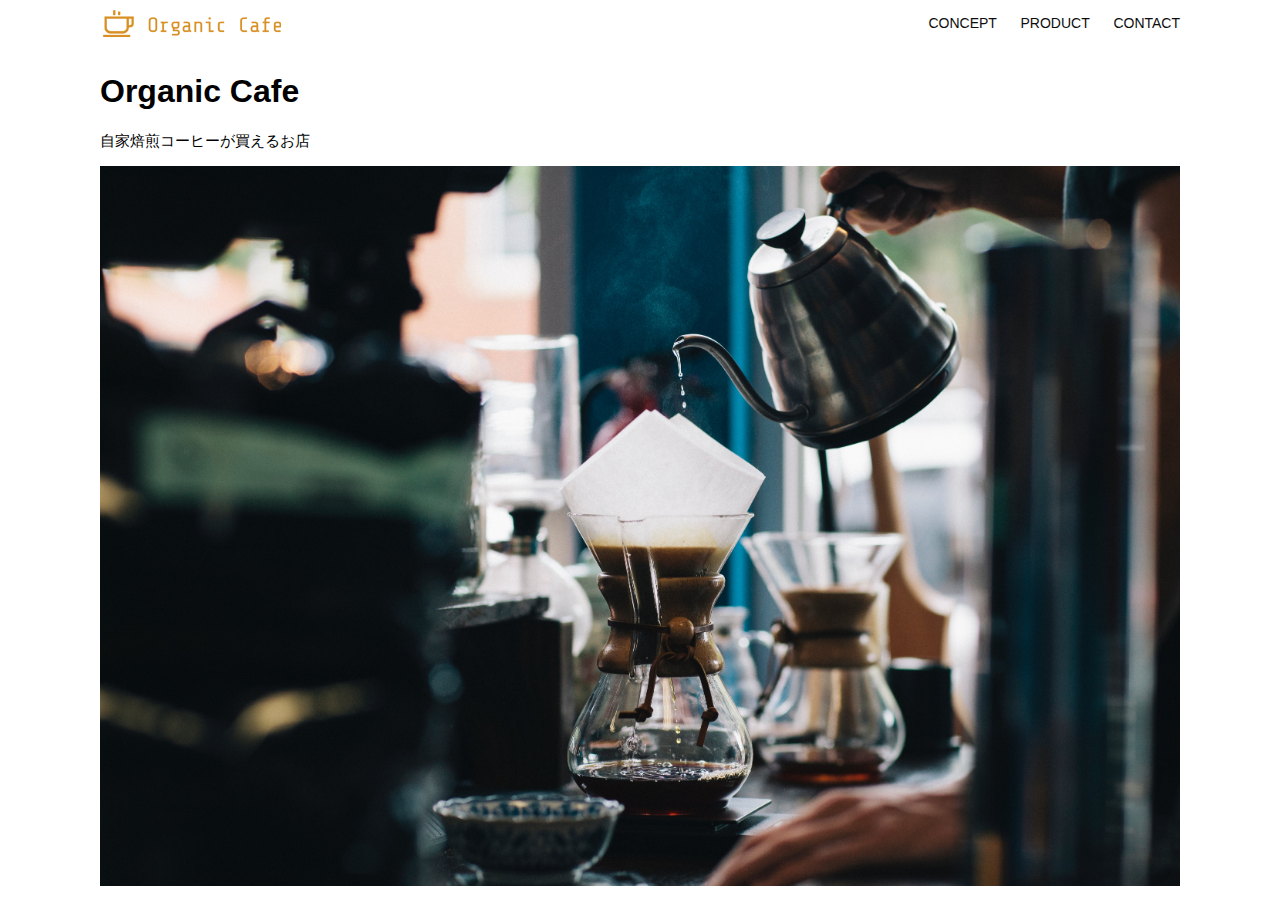
<file: html-css-kadai_013/index.html>
<!DOCTYPE html>
<html>
  <head>
    <title>Organic Cafe</title>
    <meta charset="UTF-8" />
    <meta
      name="description"
      content="自家焙煎のコーヒーがお家で楽しめるOrganic Cafe"
    />
    <meta name="viewport" content="width=device-width, initial-scale=1.0" />
    <link rel="stylesheet" href="style.css" />
  </head>
  <body>
    <!-- ヘッダー -->
    <header>
      <!-- ロゴ -->
      <a href="index.html" id="logo"
        ><img src="images/logo.png" alt="トップページに戻る"
      /></a>

      <!-- PC用ナビゲーション -->
      <nav id="nav-pc">
        <a href="index.html#concept">CONCEPT</a>
        <a href="index.html#product">PRODUCT</a>
        <a href="index.html#contact">CONTACT</a>
      </nav>
      <!-- スマホ用ナビゲーション -->
      <img id="menu-sp" src="images/button-menu.png" alt="ナビゲーションを開く" onclick="document.getElementById('nav-sp').style.display = 'block'">
      <nav id="nav-sp">
        <img id="close" src="images/button-close.png" alt="ナビゲーションを閉じる" onclick="document.getElementById('nav-sp').style.display = 'none'">
        <a id="logo-sp" href="index.html" onclick="document.getElementById('nav-sp').style.display = 'none'"><img src="images/logo-sp.png" alt="トップページに戻る"></a>
        <a class="menu" href="index.html#concept" onclick="document.getElementById('nav-sp').style.display = 'none'">CONCEPT</a>
        <a class="menu" href="index.html#product" onclick="document.getElementById('nav-sp').style.display = 'none'">PRODUCT</a>
        <a class="menu" href="index.html#contact" onclick="document.getElementById('nav-sp').style.display = 'none'">CONTACT</a>


      </nav>


    </header>
    <main>
      <article>
        <!-- メインビジュアル -->
        <section id="main-visual">
          <div id="main-message">
            <h1>Organic Cafe</h1>
            <p>自家焙煎コーヒーが買えるお店</p>
          </div>
          <img
            src="images/main-image.jpg"
            alt="コーヒーをハンドドリップで淹れる画像"
          />
        </section>
      </article>
    </main>
  </body>
</html>
</file>
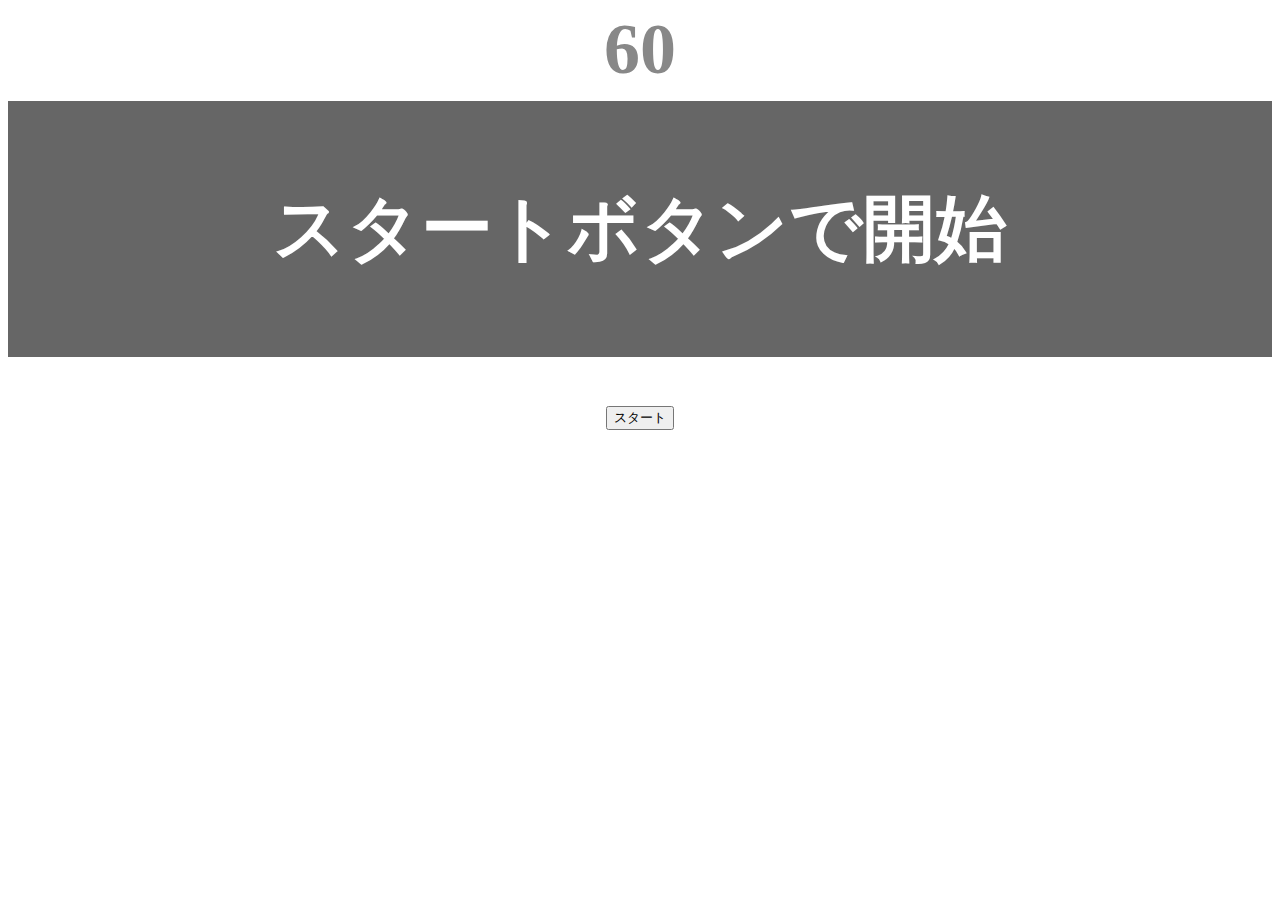
<file: kadai_001/index.html>
<!DOCTYPE html>
<html lang="ja">

  <head>
    <title>タイピングゲーム</title>
    <meta charset="UTF-8">
    <meta name="description" content="【JavaScript応用編】簡易的なタイピングゲームです。">
    <meta name="viewport" content="width=device-width, initial-scale=1.0">
    <link rel="stylesheet" href="style.css">
  </head>

  <body>
    <p id="count" class="count">60</p>
    <div id="wrap" class="wrap">
      <span id="typed" class="typed"></span><span id="untyped"></span>
    </div>
    <p id="current" class="current">0</p>
    <button id="start">スタート</button>
    <script type="text/javascript" src="main.js"></script>
  </body>

</html>
</file>
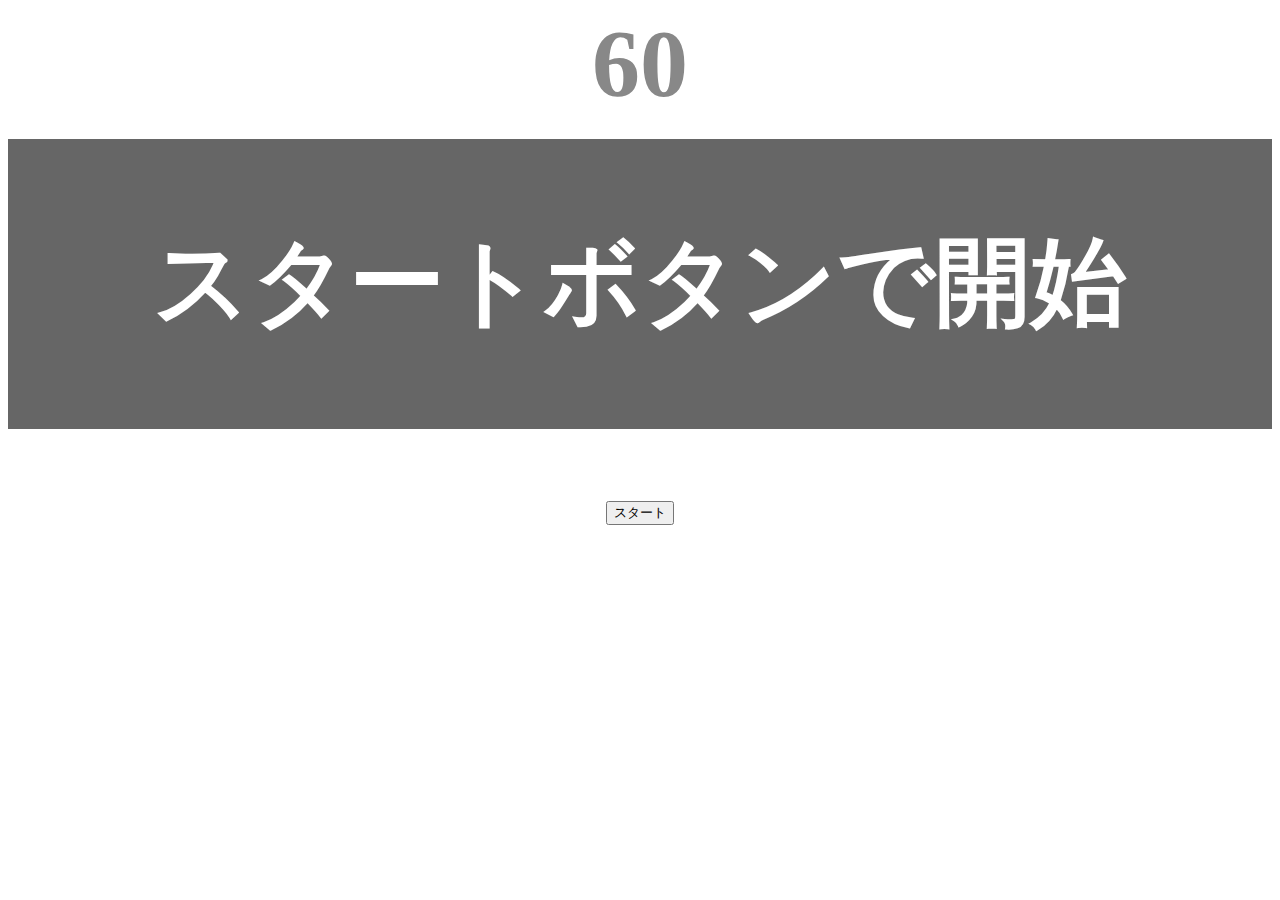
<file: kadai_tutorial_output/index.html>
<!DOCTYPE html>
<html lang="ja">

  <head>
    <title>タイピングゲーム</title>
    <meta charset="UTF-8">
    <meta name="description" content="【JavaScript応用編】簡易的なタイピングゲームです。">
    <meta name="viewport" content="width=device-width, initial-scale=1.0">
    <link rel="stylesheet" href="style.css">
  </head>

  <body>
    <p id="count" class="count">60</p>
    <div id="wrap" class="wrap">
      <span id="typed" class="typed"></span><span id="untyped"></span>
    </div>
    <button id="start">スタート</button>
    <script type="text/javascript" src="main.js"></script>
  </body>

</html>
</file>
<file: html-css-kadai_013/style.css>
/* PC、スマホ共通スタイル */
body {
  font-family: "Source Sans Pro", "Hiragino Kaku Gothic ProN", Meiryo, Arial,
    sans-serif;
}

p {
  font-size: 15px;
}

#main-visual>img {
  width: 100%;
}

/*================
PC用のスタイル 
=================*/
@media screen and (min-width: 768px) {
  #menu-sp{
    display: none;
  }
  #nav-sp{
    display: none;
  }
  /* 横幅設定 */
  body {
    max-width: 1080px;
    min-width: 960px;
    margin: 0 auto 0 auto;
  }

  /* ヘッダー */
  header {
    display: flex;
    justify-content: space-between;
  }

  /* ナビゲーションのレイアウト */
  #nav-pc {
    text-align: right;
    font-size: 14px;
    padding-top: 15px;
  }

  /* ナビゲーションのリンクの装飾設定 */
  #nav-pc>a {
    text-decoration: none;
    margin-left: 20px;
  }

  #nav-pc>a:link {
    color: #0d0d0d;
  }

  #nav-pc>a:visited {
    color: #0d0d0d;
  }

  #nav-pc>a:hover {
    color: #0d0d0d;
    text-decoration: underline;
  }

  #nav-pc>a:active {
    color: #0d0d0d;
  }

}

/* スマートフォン用CSS */
@media screen and (max-width: 767px) {
  body{
    min-width: 375px;
    margin: 0;
  }
  #nav-pc{
    display: none;
  }
  #menu-sp{
    float: right;
    padding: 0;
  }
  #nav-sp{
    background-color: #ce933e;
    position: absolute;
    left: 0;
    top: 0;
    height: 100%;
    width: 100%;
    display: none;
    z-index: 100;
  }
  #close{
    position: absolute;
    top: 20px;
    right: 20px;
  }
  #logo-sp{
    margin: 80px 0px 30px 20px;
  }
  #nav-sp>a{
    display: block;
  }
  #nav-sp>a:link{
    color: #ffffff;
  }
  #nav-sp>a:visited{
    color: #ffffff;
  }
  #nav-sp>a:hover{
    color: #ffffff;
    text-decoration: underline;
  }
  #nav-sp>a:active{
    color: #ffffff;
  }
  #nav-sp>.menu{
    text-decoration: none;
    display: block;
    margin: 0 20px;
    height: 44px;
    font-size: 16px;
    background-image: url("images/arrow.png");
    background-repeat: no-repeat;
    background-position: right top;
  }
}
</file>
<file: kadai_001/style.css>
body{
  font-size: 4.5em;
  text-align: center;
}

.count, .current {
  margin: 0;
  font-weight: bold;
  color: #888;
}

.current {
  display: none;
  color: cadetblue;
}

.wrap {
  margin-top: 10px;
  padding: 80px 40px;
  background-color: #666;
  font-weight: bold;
  color: #fff;  
}

.typed {
  color: lightgreen;
}

.mistyped {
  background-color: red;
}
</file>
<file: kadai_tutorial_output/style.css>
body{
  font-size: 6em;
  text-align: center;
}

.count {
  margin: 0;
  font-weight: bold;
  color: #888;
}

.wrap {
  margin-top: 20px;
  padding: 80px 40px;
  background-color: #666;
  font-weight: bold;
  color: #fff;  
}

.typed {
  color: lightgreen;
}

.mistyped {
  background-color: red;
}
</file>
